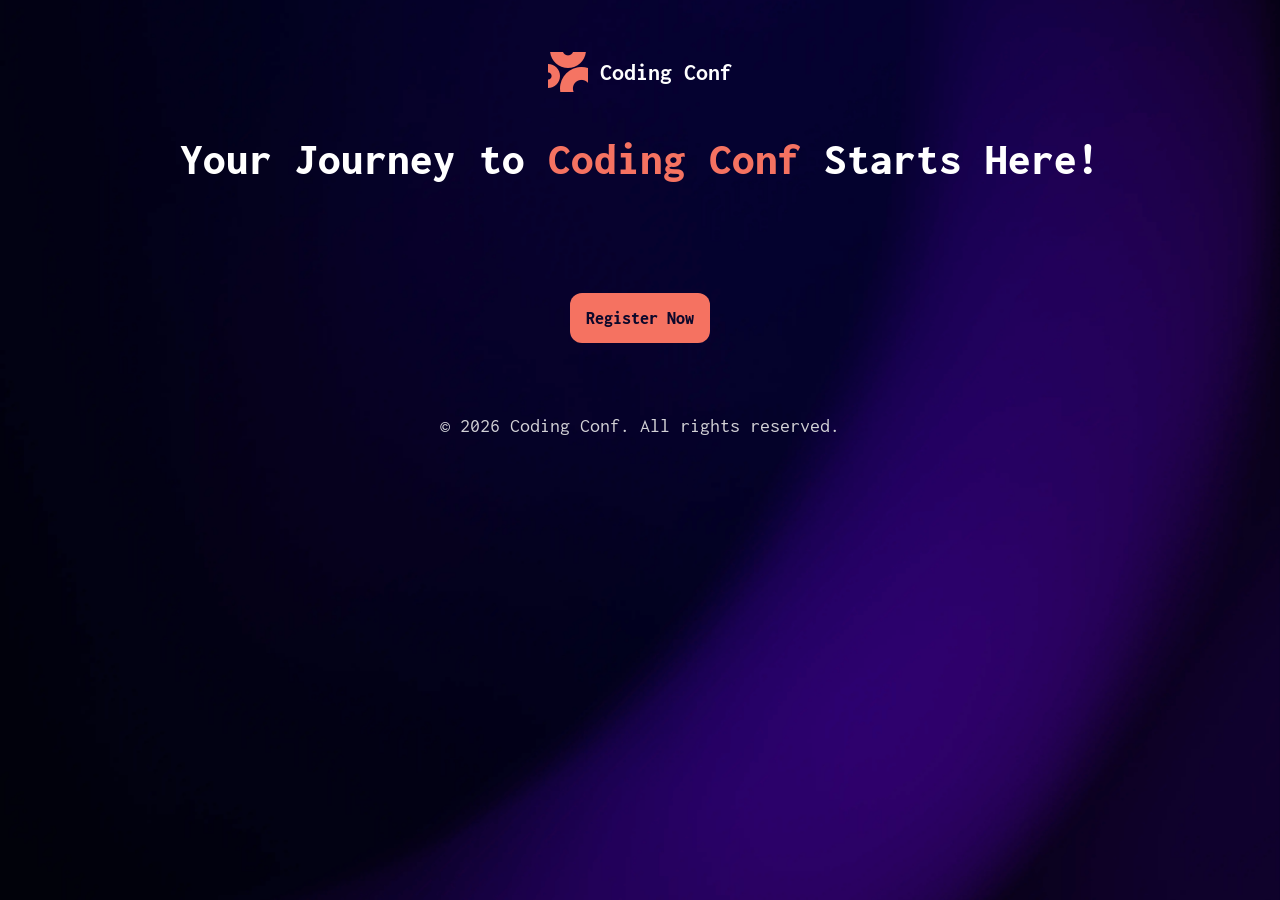
<file: 2301522_Beckford_Jaya_IA#2/index.html>
<!DOCTYPE html>
<html lang="en">
  <head>
    <meta charset="UTF-8" />
    <meta name="viewport" content="width=device-width, initial-scale=1.0" />
    <title>Coding Conf- Home</title>
    <link rel="preconnect" href="https://fonts.googleapis.com">
    <link rel="preconnect" href="https://fonts.gstatic.com" crossorigin>
    <link href="https://fonts.googleapis.com/css2?family=Inconsolata:wght@400;500;700;800&display=swap" rel="stylesheet">
    <link rel="stylesheet" href="css/style.css">
</head>
<body class="landing-page"> 
 
    <header class="main-header">
         <nav aria-label="Main navigation">              

            <p><a href="index.html" class="logo-container" aria-label="Coding Conf Home">
                <img src="assets/images/logo-mark.png" alt="Coding Conf Logo Mark">
                <span>Coding Conf</span>     
            </a></p>
        </nav>
    </header>
    <main class="hero-section">
        <h1>Your Journey to <span class="highlight-orange">Coding Conf</span> Starts Here!</h1>
        <p>
          <br>
          <br>
          <br>
         <a href="login.html" class="btn-primary">Register Now</a></p>
    </main>
  <br>

    <footer class="main-footer">
    <br>
    <br>
    <p>&copy; 2026 Coding Conf. All rights reserved.</p>
    </footer>
  </body>
</html>
</file>
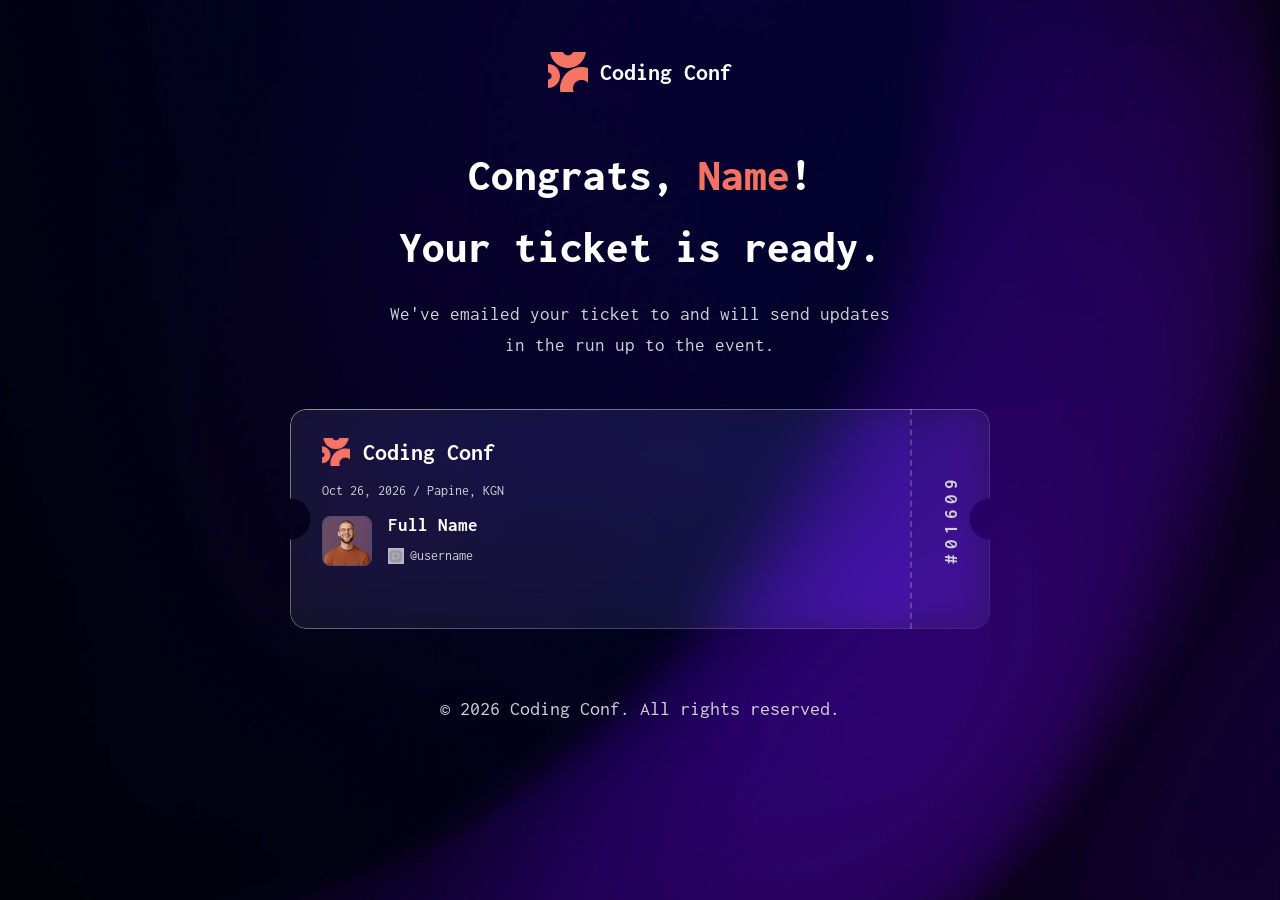
<file: 2301522_Beckford_Jaya_IA#2/ticket.html>
<!DOCTYPE html>
<html lang="en">
<head>
    <meta charset="UTF-8">
    <meta name="viewport" content="width=device-width, initial-scale=1.0">
    <title>Coding Conf - Your Ticket</title>
    <link rel="preconnect" href="https://fonts.googleapis.com">
    <link rel="preconnect" href="https://fonts.gstatic.com" crossorigin>
    <link href="https://fonts.googleapis.com/css2?family=Inconsolata:wght@400;500;700;800&display=swap" rel="stylesheet">
    <link rel="stylesheet" href="css/style.css">
</head>
<body class="ticket-page">
    <header class="main-header center-header">
        <div class="logo-container">
            <img src="assets/images/logo-mark.png" alt="Coding Conf Logo Mark" width="40" height="40">
            <span>Coding Conf</span>
        </div>
    </header>

    <main class="ticket-main">
        <div class="confirmation-text">
            <h1>Congrats, <span class="highlight-orange" id="display-name">Name</span>!<br>Your ticket is ready.</h1>
            <p>We've emailed your ticket to <br class="mobile-break"><span class="highlight-orange" id="display-email"></span> and will send updates in the run up to the event.</p>
        </div>

        <article class="glass-ticket" aria-label="Coding Conf ticket">

    <div class="ticket-left">
      <header class="ticket-header">
        <div class="logo-container">
          <img src="assets/images/logo-mark.png" alt="" width="28" height="28">
          <span>Coding Conf</span>
        </div>
        <p class="ticket-date">Oct 26, 2026 / Papine, KGN</p>
                 <div class="ticket-user">
        <img class="avatar-img" id="ticket-avatar"
             src="assets/images/image-avatar.jpg" alt="">
        <div class="user-info">
          <h3 id="ticket-name">Full Name</h3>
          <a class="github-link" id="ticket-github"
             href="#" target="_blank" rel="noopener noreferrer">
            <img src="assets/images/icon-github.png" alt="" width="16" height="16">
            <span id="ticket-handle">@username</span>
        </a>
        </div>
      </div>
    </div>
            <div class="ticket-right">
      <span class="ticket-number" id="ticket-serial">#01609</span>
    </div>

  </article>
</main>
	<footer class="main-footer">
		<p>&copy; 2026 Coding Conf. All rights reserved.</p>
	</footer>
</file>
<file: 2301522_Beckford_Jaya_IA#2/css/style.css>
@import url('https://fonts.googleapis.com/css2?family=Inconsolata:wght@400;500;700;800&display=swap');

:root {
    --bg-dark: hsl(248, 70%, 10%);
    --text-light: hsl(0, 0%, 100%);
    --text-muted: hsl(252, 6%, 83%);
    --border-color: hsl(245, 15%, 58%);
    --primary-accent: hsl(7, 88%, 67%);
    --hover-accent: hsl(7, 71%, 60%);
    --error-red: hsl(7, 88%, 67%);
    --main-font: 'Inconsolata', monospace;
}

* {
    margin: 0;
    padding: 0;
    box-sizing: border-box;
}

:where(h1, h2, h3, p) {
    margin: 0;
}

body {
    font-family: var(--main-font);
    background-color: var(--bg-dark);
    color: var(--text-light);
    line-height: 1.6;
    padding: 20px;
    background-image: url('../assets/images/background-desktop.png');
    background-repeat: no-repeat;
    background-size: cover;
    background-position: center;
    min-height: 100vh;
    display: flex;
    flex-direction: column;
}

@media (max-width: 768px) {
    body {
        background-image: url('../assets/images/background-mobile.png');
    }
}

/* Backgrounds */
.background-lines-container {
    position: fixed;
    top: 0;
    left: 0;
    width: 100%;
    height: 100%;
    z-index: 0;
    overflow: hidden;
    pointer-events: none;
}

.background-lines-container img {
    width: 100%;
    height: 100%;
    object-fit: cover;
}

.background-squiggle-container {
    position: fixed;
    bottom: 0;
    left: 0;
    width: 60%;
    max-width: 800px;
    height: 250px;
    z-index: 0;
    overflow: hidden;
    pointer-events: none;
}

.background-squiggle-container img {
    position: absolute;
    bottom: 0;
    left: 0;
    width: 100%;
    height: 100%;
    object-fit: contain;
    object-position: bottom left;
}

/* Layout Overlays */
:is(.main-header, .form-main, .ticket-main, footer) {
    position: relative;
    z-index: 1;
}

h1 {
    font-size: clamp(1.8rem, 4vw, 2.8rem);
    font-weight: 800;
    text-align: center;
    margin-bottom: 10px;
}

p {
    font-size: clamp(1rem, 3vw, 1.25rem);
    color: var(--text-muted);
    text-align: center;
}

.highlight-orange {
    color: var(--primary-accent);
}

.mobile-break {
    display: none;
}

@media (max-width: 600px) {
    .mobile-break {
        display: block;
    }
}

/* Header */
.main-header {
    display: flex;
    justify-content: center;
    padding: 2rem 0;
}

.logo-container {
    display: flex;
    align-items: center;
    gap: 0.8rem;
    text-decoration: none;
    color: var(--text-light);
    font-weight: 700;
    font-size: 1.5rem;
}

/* Form Main */
.form-main {
    width: 90%;
    max-width: 500px;
    margin: 0 auto;
    padding-bottom: 4rem;
}

.form-header-text {
    margin-bottom: 3rem;
}

.input-group {
    display: flex;
    flex-direction: column;
    margin-bottom: 1.5rem;
    gap: 0.5rem;
}

.input-group label {
    font-weight: 500;
}

.input-group :is(input[type="text"], input[type="email"]) {
    padding: 1rem;
    border-radius: 12px;
    border: 1px solid var(--border-color);
    background-color: rgba(255, 255, 255, 0.05);
    color: var(--text-light);
    font-family: var(--main-font);
    font-size: 1.1rem;
    transition: all 0.3s;
}

.input-group :is(input[type="text"], input[type="email"]):focus {
    outline: none;
    border-color: var(--primary-accent);
    background-color: rgba(255, 255, 255, 0.1);
}

/* Upload */
.file-upload-box {
    border: 2px dashed var(--border-color);
    border-radius: 12px;
    padding: 2rem;
    text-align: center;
    cursor: pointer;
    background-color: rgba(255, 255, 255, 0.05);
    transition: all 0.3s;
    position: relative;
    display: flex;
    flex-direction: column;
    align-items: center;
    justify-content: center;
    min-height: 150px;
}

.file-upload-box:is(:hover, :focus-within) {
    background-color: rgba(255, 255, 255, 0.08);
}

.file-upload-box input[type="file"] {
    position: absolute;
    top: 0;
    left: 0;
    width: 100%;
    height: 100%;
    opacity: 0;
    cursor: pointer;
}

.upload-placeholder {
    display: flex;
    flex-direction: column;
    align-items: center;
    gap: 1rem;
    color: var(--text-muted);
}

.icon-wrapper {
    background-color: rgba(255, 255, 255, 0.1);
    padding: 0.8rem;
    border-radius: 12px;
    display: flex;
    align-items: center;
    justify-content: center;
}

.upload-preview {
    display: flex;
    flex-direction: column;
    align-items: center;
    gap: 1rem;
}

.preview-img {
    width: 60px;
    height: 60px;
    border-radius: 8px;
    object-fit: cover;
}

.preview-actions {
    display: flex;
    gap: 0.5rem;
    z-index: 10;
}

.btn-text {
    background: rgba(255, 255, 255, 0.1);
    border: none;
    color: var(--text-muted);
    padding: 0.4rem 0.8rem;
    border-radius: 6px;
    cursor: pointer;
    font-family: inherit;
}

.btn-text:hover {
    background: rgba(255, 255, 255, 0.2);
    color: var(--text-light);
}

/* Helpers and Errors */
.helper-text {
    display: flex;
    align-items: center;
    gap: 0.5rem;
    font-size: 0.85rem;
    color: var(--text-muted);
    margin-top: 0.5rem;
}

.info-icon {
    opacity: 0.7;
}

.error-text:not(.hidden) {
    color: var(--error-red);
}

.error-text:not(.hidden) .info-icon {
    opacity: 1;
}

.input-group:has(.error-text:not(.hidden)) :is(input, .file-upload-box) {
    border-color: var(--error-red);
}

/* Buttons */
.btn-primary {
    background-color: var(--primary-accent);
    color: var(--bg-dark);
    padding: 1rem;
    border-radius: 12px;
    text-decoration: none;
    font-weight: 800;
    font-size: 1.1rem;
    border: none;
    cursor: pointer;
    transition: background-color 0.3s;
}

.btn-primary:hover {
    background-color: var(--hover-accent);
}

.btn-primary:focus-visible {
    outline: 2px solid var(--text-light);
    outline-offset: 2px;
}

.full-width {
    width: 100%;
    margin-top: 1rem;
}

.hidden {
    display: none !important;
}

/* Ticket Page */
.ticket-main {
    width: 90%;
    max-width: 700px;
    margin: 0 auto;
    display: flex;
    flex-direction: column;
    align-items: center;
    gap: 3rem;
    padding-bottom: 4rem;
}

.confirmation-text {
    margin-top: 1rem;
}

.confirmation-text p {
    margin-top: 1rem;
    font-size: 1.2rem;
    max-width: 500px;
}

.glass-ticket {
    position: relative;
    display: flex;
    width: 100%;
    min-height: 220px;
    overflow: hidden;
    isolation: isolate;
    background: rgba(255, 255, 255, 0.07);
    -webkit-backdrop-filter: blur(20px) saturate(160%);
    backdrop-filter: blur(20px) saturate(160%);
    border-radius: 16px;
    box-shadow: 0 20px 60px rgba(0, 0, 0, 0.45), inset 0 1px 0 rgba(255, 255, 255, 0.15);
    
    -webkit-mask: radial-gradient(circle at 100% 50%, transparent 20px, #000 21px), radial-gradient(circle at 0% 50%, transparent 20px, #000 21px);
    -webkit-mask-composite: source-in;
    mask: radial-gradient(circle at 100% 50%, transparent 20px, #000 21px), radial-gradient(circle at 0% 50%, transparent 20px, #000 21px);
    mask-composite: intersect;
}

.glass-ticket::before {
    content: "";
    position: absolute;
    inset: 0;
    padding: 1px;
    pointer-events: none;
    background: linear-gradient(135deg, rgba(255, 255, 255, 0.45), rgba(255, 255, 255, 0.05));
    border-radius: inherit;
    -webkit-mask: linear-gradient(#fff 0 0) content-box, linear-gradient(#fff 0 0);
    -webkit-mask-composite: xor;
    mask: linear-gradient(#fff 0 0) content-box, linear-gradient(#fff 0 0);
    mask-composite: exclude;
}

.ticket-left {
    flex: 1;
    min-width: 0;
    padding: 1.5rem 2rem;
    display: flex;
    flex-direction: column;
    justify-content: space-between;
    gap: 2rem;
}

.ticket-header {
    display: flex;
    flex-direction: column;
    gap: 0.5rem;
}

.ticket-date {
    text-align: left;
    color: var(--text-muted);
    font-size: 0.9rem;
}

.ticket-user {
    display: flex;
    align-items: center;
    gap: 1rem;
}

.avatar-img {
    width: 50px;
    height: 50px;
    border-radius: 8px;
    object-fit: cover;
    border: 1px solid rgba(255, 255, 255, 0.25);
}

.user-info h3 {
    font-size: 1.2rem;
    margin-bottom: 0.2rem;
    color: var(--text-light);
    overflow-wrap: anywhere;
}

.github-link {
    display: inline-flex;
    align-items: center;
    gap: 0.4rem;
    color: var(--text-muted);
    text-decoration: none;
    font-size: 0.9rem;
    transition: color 0.2s;
}

.github-link:is(:hover, :focus-visible) {
    color: var(--text-light);
}

.github-link img {
    opacity: 0.7;
}

.ticket-right {
    width: 80px;
    display: flex;
    align-items: center;
    justify-content: center;
    border-left: 2px dashed rgba(255, 255, 255, 0.2);
    padding: 1rem;
    background: rgba(0, 0, 0, 0.1);
}

.ticket-number {
    writing-mode: vertical-rl;
    transform: rotate(180deg);
    color: var(--text-muted);
    letter-spacing: 5px;
    font-size: 1.2rem;
    font-weight: 700;
    font-variant-numeric: tabular-nums;
}

@media (max-width: 600px) {
    .glass-ticket {
        flex-direction: column;
        -webkit-mask: radial-gradient(circle at 50% 100%, transparent 20px, #000 21px), radial-gradient(circle at 50% 0%, transparent 20px, #000 21px);
        -webkit-mask-composite: source-in;
        mask: radial-gradient(circle at 50% 100%, transparent 20px, #000 21px), radial-gradient(circle at 50% 0%, transparent 20px, #000 21px);
        mask-composite: intersect;
    }

    .ticket-right {
        width: 100%;
        height: 60px;
        border-left: none;
        border-top: 2px dashed rgba(255, 255, 255, 0.2);
    }

    .ticket-number {
        writing-mode: horizontal-tb;
        transform: rotate(0deg);
    }
}
</file>
